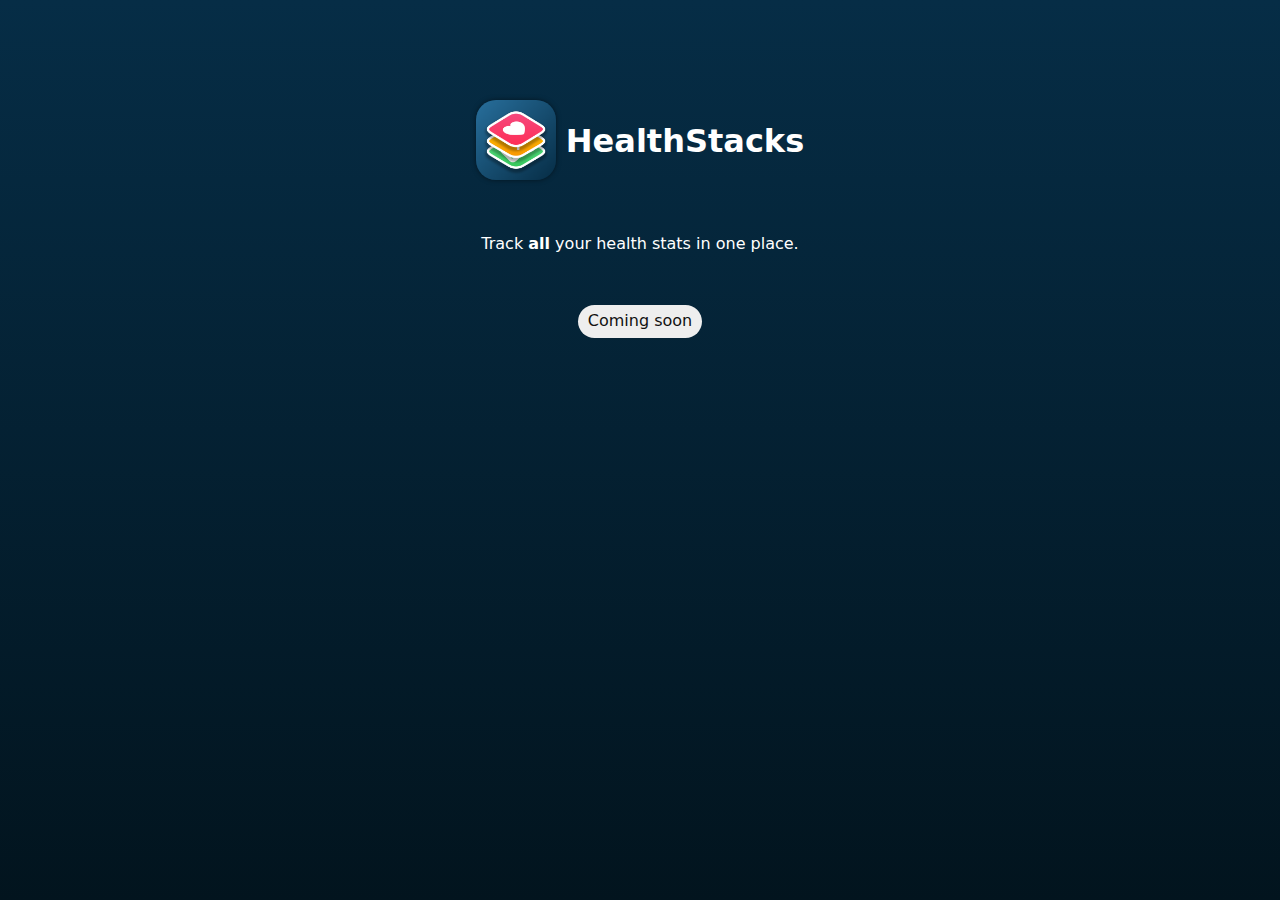
<file: index.html>
<!DOCTYPE html>
<html lang="en">
<head>
  <meta charset="UTF-8">
  <meta name="viewport" content="width=device-width, initial-scale=1.0">
  <title>HealthStacks for iPhone</title>
  <link rel="stylesheet" href="style.css">
</head>
<body>
  <main>

    <div class="healthstacks-lockup">
      <img src="healthstacks-icon.png" alt="HealthStacks icon" class="healthstacks-icon" />
      <h1>HealthStacks</h1>
    </div>

    <section>
      <p class="info-wrapper">
        Track <strong>all</strong> your health stats in one place.
      </p>
    </section>

    <section class="coming-soon-wrapper">
      <span class="coming-soon-badge">
        Coming soon
      </span>
    </section>

  </main>
</body>
</html>
</file>
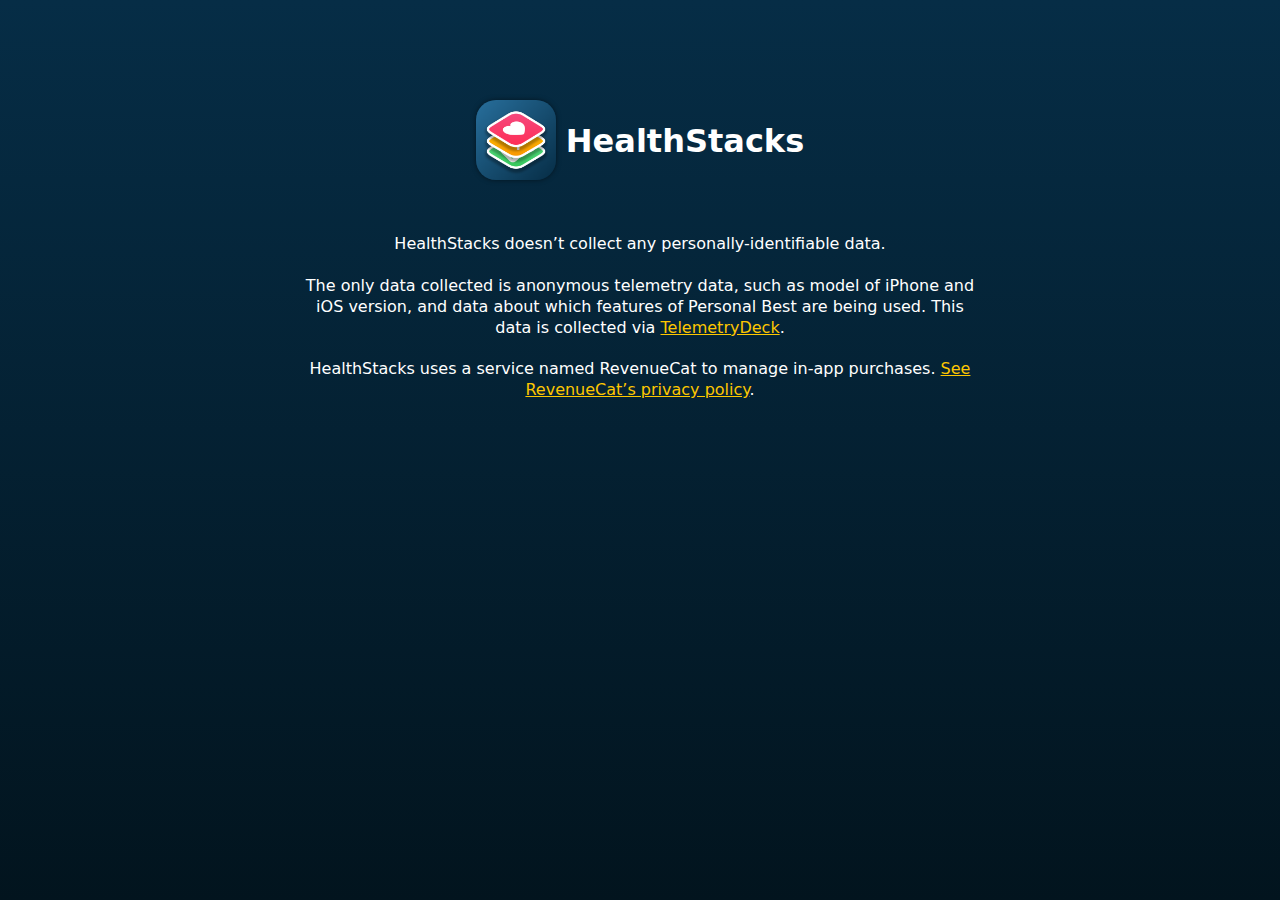
<file: privacy.html>
<!DOCTYPE html>
<html lang="en">
<head>
  <meta charset="UTF-8">
  <meta name="viewport" content="width=device-width, initial-scale=1.0">
  <title>HealthStacks for iPhone</title>
  <link rel="stylesheet" href="style.css">
</head>
<body>
  <main>

    <div class="healthstacks-lockup">
      <img src="healthstacks-icon.png" alt="HealthStacks icon" class="healthstacks-icon" />
      <h1>HealthStacks</h1>
    </div>

    <section>
      <p class="info-wrapper">
        HealthStacks doesn’t collect any personally-identifiable data.
        <br /><br />
        The only data collected is anonymous telemetry data, such as model of iPhone and iOS version, and data about which features of Personal Best are being used. This data is collected via <a href="https://telemetrydeck.com/" target="_blank">TelemetryDeck</a>.
        <br /><br />
        HealthStacks uses a service named RevenueCat to manage in-app purchases. <a href="https://www.revenuecat.com/privacy/" target="_blank">See RevenueCat’s privacy policy</a>.      
      </p>
    </section>

  </main>
</body>
</html>
</file>
<file: style.css>
html {
  height: 100vh;
}

body {
  background: #02141E;
  background: linear-gradient(0deg, #02141E 0%, #062D46 100%); 
  color: #fff;
  font-family: system-ui, -apple-system, BlinkMacSystemFont, 'Segoe UI', Roboto, Oxygen, Ubuntu, Cantarell, 'Open Sans', 'Helvetica Neue', sans-serif;
  line-height: 1.3;
  margin: 0 auto;
  max-width: 720px;
  padding-top: 100px;
}

a {
  color: #FDC700;
}



p {
  margin: 50px 20px;
}

.healthstacks-icon {
  border-radius: 20px;
  box-shadow: 0 0 5px rgba(0,0,0,0.5);
  margin-inline-end: 10px;
  height: 80px;
  width: 80px;
}

.healthstacks-lockup {
  display: flex;
  flex-direction: row;
  justify-content: center;;
}

.info-wrapper {
  text-align: center;
}

.coming-soon-wrapper {
  display: flex;
  justify-content: center;
  margin: 50px 0;
}

.coming-soon-badge {
  background: #eee;
  border-radius: 20px;
  color: #111;
  padding: 6px 10px;
}
</file>
